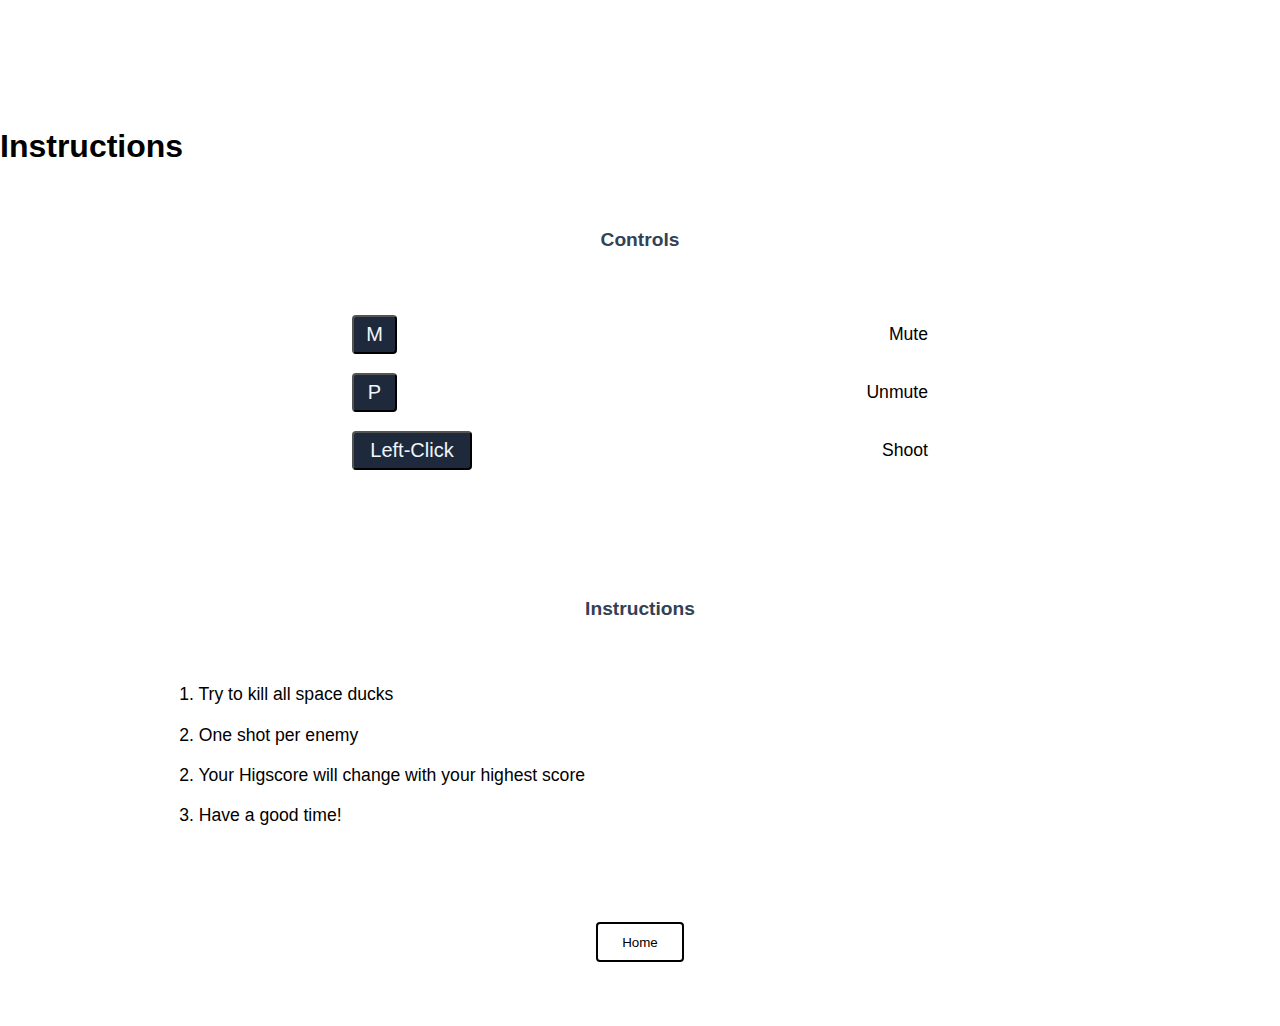
<file: html/instructions.html>
<!DOCTYPE html>
<html lang="en">
  <head>
    <meta charset="UTF-8" />
    <meta http-equiv="X-UA-Compatible" content="IE=edge" />
    <meta name="viewport" content="width=device-width, initial-scale=1.0" />

    <!---------------------------- Link to Stylesheet -------------------------------->

    <link rel="stylesheet" href="../cssFile/util.css" />
    <title>Instructions</title>
  </head>
  <body>
    <div class="container controlsContainer">
      <h1>Instructions</h1>
      <div class="instructions">
        <!-- Controls -->
        <h3>Controls</h3>
        <ul style="margin-bottom: 8rem">
          <li>
            <button class="keys">M</button>
            <p>Mute</p>
          </li>
          <li>
            <button class="keys">P</button>
            <p>Unmute</p>
          </li>
          <li>
            <button class="keys" style="width: 120px">Left-Click</button>
            <p>Shoot</p>
          </li>
        </ul>
        <!-- Instructions -->
        <h3>Instructions</h3>
        <ol>
          <li>
            <p>1. Try to kill all space ducks</p>
          </li>
          <li>
            <p>2. One shot per enemy</p>
          </li>
          <li>
            <p>2. Your Higscore will change with your highest score</p>
          </li>
          <li style="margin-bottom: 4rem">
            <p>3. Have a good time!</p>
          </li>
        </ol>
      </div>
      <div class="btns">
        <a href="../index.html"><button class="home">Home</button></a>
      </div>
    </div>
  </body>
</html>
</file>
<file: cssFile/util.css>
* {
  padding: 0;
  margin: 0;
  box-sizing: border-box;
  font-family: sans-serif;
}

/* Background Design for Start Page */
.bg {
  background: url("https://media.wired.com/photos/5a593a7ff11e325008172bc2/125:94/w_2393,h_1800,c_limit/pulsar-831502910.jpg");
  height: 100vh;

  /* Add the blur effect */
  backdrop-filter: blur(8px);
  -webkit-backdrop-filter: blur(8px);

  /* Center and scale the image nicely */
  background-position: center;
  background-repeat: no-repeat;
  background-size: cover;
}

/*------------------- General Designs -------------------*/
.fcontainer {
  width: 90%;
  max-width: 780px;
  margin: auto;

  display: flex;
  flex-direction: column;
  align-items: center;
  justify-content: space-around;

  position: absolute;
  top: 50%;
  left: 50%;
  translate: -50% -50%;
  border-radius: 4px;

  background: #ffffffba;
  box-shadow: rgba(0, 0, 0, 0.2) 0px 12px 28px 0px,
    rgba(0, 0, 0, 0.1) 0px 2px 4px 0px,
    rgba(255, 255, 255, 0.05) 0px 0px 0px 1px inset;
}

.fcontainer h1 {
  font-size: 2rem;
  color: #0f172a;
  margin: 4rem;
  margin-bottom: 4rem;
}

.btns {
  margin: auto;
  width: 80%;
  display: flex;
  justify-content: space-around;
  align-items: flex-start;
}

.options {
  display: flex;
  flex-direction: column;
}

.modeImg {
  max-width: 200px;
  max-height: 200px;
  overflow: hidden;
  border-radius: 6px;

  display: flex;
  justify-content: center;
  align-items: center;

  /* cursor: pointer; */
}

.cursor {
  position: absolute;
  height: 30px;
  pointer-events: none;
  transform: translate(-50%, -50%);
  z-index: 2;
  transition: 0.3s transform ease;
  transform-origin: 100% 100%;
}
.modeImg img {
  width: 100%;
  transition: 0.1s;
}

.modeImg img:hover {
  scale: 105%;
}

.btns button {
  margin: 4rem;
  margin-top: 2rem;
  padding: 0.8em 1.8em;
  border-radius: 4px;
  border: #000000 2px solid;
  background: transparent;
  /* cursor: pointer; */
}
.btns button a {
  color: #000000;
  text-decoration: none;
}

.btns button:hover {
  scale: 96%;
  transition: 0.1s;
}

/*------------------- Controls Page -------------------*/

.controlsContainer {
  margin-top: 10%;
}
.instructions {
  width: 90%;
  margin: auto;
}
.instructions h3 {
  color: #334155;
  margin: 4rem 0;
  text-align: center;
  font-size: 1.2rem;
}
.instructions p {
  color: #000000;
  font-size: 1.1rem;
}
.instructions ul {
  width: 50%;
  margin: auto;
}
.instructions ul li {
  display: flex;
  justify-content: space-between;
  align-items: center;

  margin-bottom: 1.2rem;
}

.instructions ol {
  width: 80%;
  margin: auto;
}
.instructions ol li {
  display: flex;
  justify-content: space-between;
  align-items: center;

  margin-bottom: 1.2rem;
}

/* Keyboard Key Designs */
.keys {
  color: #f1f5f9;
  background-color: #1e293b;

  font-size: 1.25rem;
  padding: 0.3em 0.6em;
  width: 45px;

  border-radius: 4px;
}
</file>
